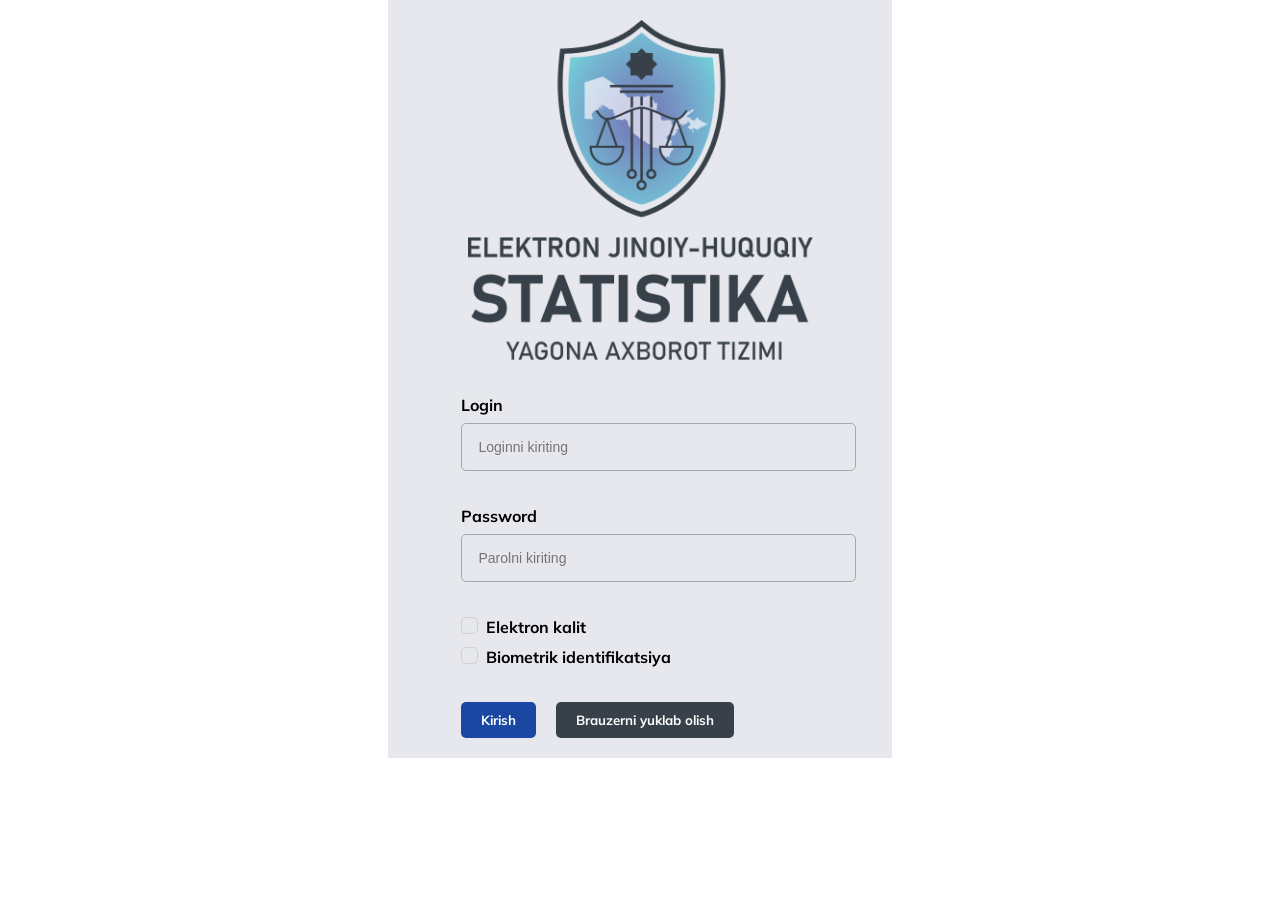
<file: index.html>
<!doctype html>
<html lang="en">
<head>
    <meta charset="UTF-8">
    <meta name="viewport"
          content="width=device-width, user-scalable=no, initial-scale=1.0, maximum-scale=1.0, minimum-scale=1.0">
    <meta http-equiv="X-UA-Compatible" content="ie=edge">
    <title>Login Page</title>
    <link rel="stylesheet" href="style/style.css">
</head>
<body>
<div class="container">
    <div class="row">
        <div class="col-8 login-fon">
            <div class="q-pa-md inner-container">
                <div class="column login__header">
                    <div>
                        <h1 class="login-fon__title">O’zbekiston Respublikasi Ichki ishlar vazirligi</h1>
                    </div>
                    <div class="system-icons row-icons">
                        <img src="login_page_images/logo_1.png" alt="sud-logo" class="system-icon"/>
                        <img src="login_page_images/logo_2.png" alt="sud-logo" class="system-icon"/>
                        <img src="login_page_images/logo_3.png" alt="mvd-logo" class="system-icon"/>
                        <img src="login_page_images/logo_4.png" alt="dxx-logo" class="system-icon"/>
                        <img src="login_page_images/logo_5.png" alt="bojxona-logo" class="system-icon"/>
                        <img src="login_page_images/logo_6.png" alt="milliy-gvardiya-logo" class="system-icon"/>
                        <img src="login_page_images/logo_7.png" alt="dxx-logo" class="system-icon"/>
                    </div>
                </div>
            </div>
        </div>
        <div class="col-4 register">
            <div>
                <img class="logo mr-b-md" src="login_page_images/login_page_logo.png" alt="Logo"/>
                <form action="#" class="register-inputs">
                    <label>
                        <p>Login</p>
                        <input class="register-input mr-b-md" type="text" placeholder="Loginni kiriting"/>
                    </label>
                    <label>
                        <p>Password</p>
                        <input class="register-input mr-b-md" type="password" placeholder="Parolni kiriting"/>
                    </label>
                    <div class="register-checkboxes mr-b-md">
                        <div class="row mr-b-sm form-check">
                            <input id="elec-key" type="checkbox" class="mr-r-esm form-check-input"/>
                            <label class="form-check-label ml-3" for="elec-key">
                                Elektron kalit
                            </label>
                        </div>
                        <div class="row form-check">
                            <input id="bio" type="checkbox" class="mr-r-esm form-check-input"/>
                            <label class="form-check-label ml-3" for="bio">
                                Biometrik identifikatsiya
                            </label>
                        </div>
                    </div>
                    <div class="row register-buttons">
                        <button class="btn mr-r-md primary">Kirish</button>
                        <button class="btn">Brauzerni yuklab olish</button>
                    </div>
                </form>
            </div>
        </div>
    </div>
</div>
</body>
</html>
</file>
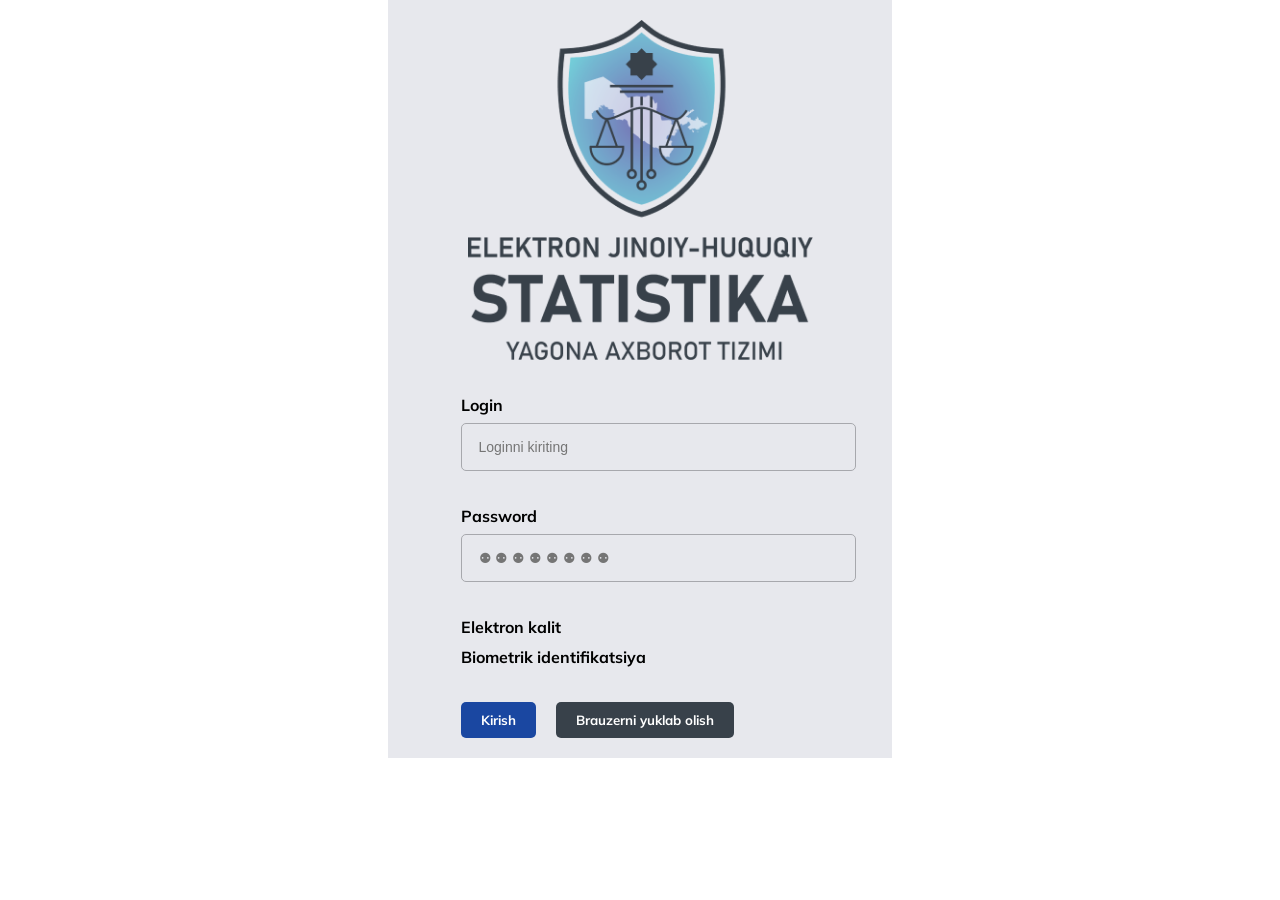
<file: login-page.html>
<!doctype html>
<html lang="en">
<head>
    <meta charset="UTF-8">
    <meta name="viewport"
          content="width=device-width, user-scalable=no, initial-scale=1.0, maximum-scale=1.0, minimum-scale=1.0">
    <meta http-equiv="X-UA-Compatible" content="ie=edge">
    <title>Login Page</title>
    <link rel="stylesheet" href="style/style.css">
</head>
<body>
<div class="container">
    <div class="row">
        <div class="col-8 login-fon">
            <div class="q-pa-md inner-container">
                <div class="column login__header">
                    <div>
                        <h1 class="login-fon__title">O’zbekiston Respublikasi Ichki ishlar vazirligi</h1>
                    </div>
                    <div class="system-icons row-icons">
                        <img src="login_page_images/logo_1.png" alt="sud-logo" class="system-icon"/>
                        <img src="login_page_images/logo_2.png" alt="sud-logo" class="system-icon"/>
                        <img src="login_page_images/logo_3.png" alt="mvd-logo" class="system-icon"/>
                        <img src="login_page_images/logo_4.png" alt="dxx-logo" class="system-icon"/>
                        <img src="login_page_images/logo_5.png" alt="bojxona-logo" class="system-icon"/>
                        <img src="login_page_images/logo_6.png" alt="milliy-gvardiya-logo" class="system-icon"/>
                        <img src="login_page_images/logo_7.png" alt="dxx-logo" class="system-icon"/>
                    </div>
                </div>
            </div>
        </div>
        <div class="col-4 register">
            <div>
                <img class="logo mr-b-md" src="login_page_images/login_page_logo.png" alt="Logo"/>
                <form action="#" class="register-inputs">
                    <label>
                        <p>Login</p>
                        <input class="register-input mr-b-md" type="text" placeholder="Loginni kiriting"/>
                    </label>
                    <label>
                        <p>Password</p>
                        <input class="register-input mr-b-md" type="password" placeholder="⚉ ⚉ ⚉ ⚉ ⚉ ⚉ ⚉ ⚉"/>
                    </label>
                    <div class="register-checkboxes mr-b-md">
                        <div class="row mr-b-sm">
                            <input type="checkbox" class="mr-r-esm"/>
                            <p>Elektron kalit</p>
                        </div>
                        <div class="row">
                            <input type="checkbox" class="mr-r-esm"/>
                            <p>Biometrik identifikatsiya</p>
                        </div>
                    </div>
                    <div class="row register-buttons">
                        <button class="btn mr-r-md primary text-color-white">Kirish</button>
                        <button class="btn">Brauzerni yuklab olish</button>
                    </div>
                </form>
            </div>
        </div>
    </div>
</div>
</body>
</html>
</file>
<file: style/style.css>
@font-face {
    font-family: 'Mulish';
    src: local('Mulish-Bold'),
    local('Mulish-Regular'),
    url('../fonts/mulish/Mulish-Bold.woff2') format('woff2'),
    url('../fonts/mulish/Mulish-Bold.woff') format('woff'),
    url('../fonts/mulish/Mulish-Bold.ttf') format('truetype');
    font-weight: 700;
    font-style: normal;
}
@font-face {
    font-family: 'Inter';
    src: local('Inter-Medium'),
    url('../fonts/inter/Inter-Medium.woff2') format('woff2'),
    url('../fonts/mulish/Mulish-Bold.woff') format('woff'),
    url('../fonts/inter/Inter-Medium.ttf') format('truetype');
    font-weight: 500;
    font-style: normal;
}
* {
    margin: 0;
    padding: 0;
}

.container {
    margin-left: auto;
    margin-right: auto;
}
.row {
    display: flex;
    margin: 0 auto;
}

.row-icons {
    margin: 0 auto;
    max-width: 1030px;
    display: flex;
    align-items: center;
    justify-content: space-around;
}

label p {
    margin-bottom: 8px;
}

.register {
    padding: 20px 60px;
    font-family: 'Mulish', sans-serif;
    font-style: normal;
    font-weight: 700;
    margin: 0 auto;
    width: 30%;
    background-color: #E7E8ED;
}

.register-inputs {
    max-width: 359px;
    margin: 0 auto;
    border: none;
}

.register-input {
    width: 359px;
    max-height: 46px;
    font-size: 16px;
    padding: 14px 17px;
    border-radius: 5px;
    background-color: #E7E8ED;
    border: 1px solid #A7A8AD;
}

input::placeholder {
    font-size: 14px;
}

.logo {
    width: 345px;
    height: 340px;
    display: block;
    margin-left: auto;
    margin-right: auto;
}

.register-buttons {
    font-size: 18px;
}

.mr-b-md {
    margin-bottom: 35px;
}

.mr-b-sm {
    margin-bottom: 10px;
}

.mr-r-esm {
    margin-right: 8px;
}

.mr-r-md {
    margin-right: 20px;
}

.login-fon {
    width: 70%;
    background-image: url('../login_page_images/login-page-fon.png');
    background-repeat: no-repeat;
    background-size: cover;
    height: 100vh;
}

.login-fon__title {
    font-family: 'Inter', sans-serif;
    font-style: normal;
    font-weight: 500;
    font-size: 32px;
    text-align: center;
    color: #ffffff;
    margin-top: 30px;
    text-transform: uppercase;
}

.system-icon {
    width: 12%;
    max-width: 120px;
    max-height: 120px;
    margin-right: 20px;
}

.system-icon:first-child {
    margin-left: 20px;
}

.column {
    display: inline-block;
    flex-direction: column;
}

input[type="checkbox"] {
    background-color: #E7E8ED !important;
}

.btn {
    font-family: 'Mulish', sans-serif;
    font-weight: 700;
    padding: 10px 20px;
    border-radius: 5px;
    border: none;
    cursor: pointer;
    background-color: #38414A;
    color: #fff;
}

.primary {
    background-color: #1a47a1;
}

.inner-container {
    height: 100%;
}
.login__header {
    height: 100%;
    display: flex;
    flex-direction: column;
    justify-content: space-between;
}
.system-icons {
    margin-bottom: 25px;
}
.form-check {
    position: relative;
}
input[type=checkbox] {
    width: 20px;
    height: 20px;
    display: none;
}
.form-check-label{
    padding-left: 25px;
}
input[type=checkbox]+label::before {
    content: "";
    display: block;
    position: absolute;
    text-align: center;
    height: 15px;
    width: 15px;
    left: 0;
    top: 0px;
    background-color: #E7E8ED;
    border-radius: 5px;
    border: 1px solid rgb(150 150 150 / 30%);
}
input[type=checkbox]:checked+label::before {
    background-color: #1a47a1;
}

input[type=checkbox]:checked+label::after {
    content: url('data:image/svg+xml; utf8, <svg xmlns="http://www.w3.org/2000/svg" width="12" height="12" fill="white" viewBox="0 0 24 24"><path d="M20.285 2l-11.285 11.567-5.286-5.011-3.714 3.716 9 8.728 15-15.285z"/></svg>');
    display: block;
    position: absolute;
    left: 3px;
    top: -1px;
}

@media only screen and (max-width: 1400px) {
    .login-fon {
        display: none;
    }
}
</file>
